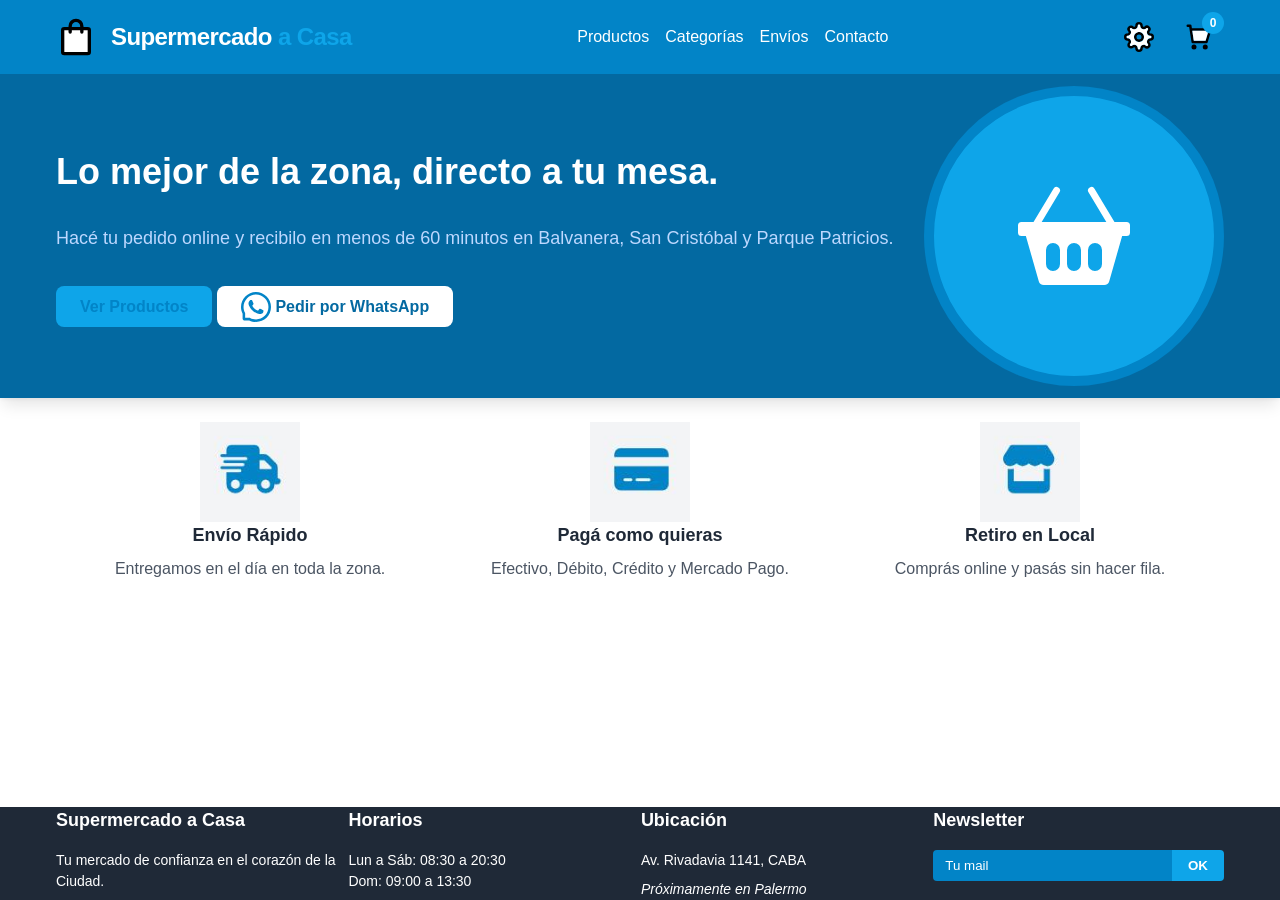
<file: index.html>
<!DOCTYPE html>
<html lang="es-AR">
  <head>
    <meta charset="UTF-8">
    <meta name="viewport" content="width=device-width, initial-scale=1.0">
    <title>Supermercado a Casa</title>
    <link type="image/x-icon" rel="icon" href="servicios/assets/images/favicon.svg">
    <link rel="stylesheet" href="servicios/assets/css/styleHeader.css">
    <link rel="stylesheet" href="servicios/assets/css/style.css">
    <link rel="stylesheet" href="servicios/assets/css/styleFooter.css">
  </head>
  <body>
    <header> <!-- Encabezado: linea superior fija y hero section -->
      <div> <!-- Necasario para pintar el fondo en forma completa -->
        <div class="encabezado"> <!-- Contenedor del encabezado: logo, título, navegación y carrito de compras -->
          <a href="servicios/assets/pages/index.html">
            <img src="servicios/assets/images/logo.svg" alt="Logo de Supermercado a Casa" width="40" height="40">
            <h1>Supermercado <span>a Casa</span></h1>
          </a>
          <nav>
            <a href="servicios/productos.html">Productos</a>
            <a href="servicios/assets/pages/categorias.html">Categorías</a>
            <a href="servicios/assets/pages/envios.html">Envíos</a>
            <a href="servicios/assets/pages/contacto.html">Contacto</a>
          </nav>
          <div class="botonera">
            <button id="administrarBtn">  <!-- Cliente inicie una compra o un administrador realice tareas de mantenimiento de productos y ofertas -->
            </button>
            <button id="carritoBtn">
              <span>0</span>
            </button>
          </div>
        </div>
      </div>
      <div class="hero">
        <div class="contenedor-texto-circulo">
          <div class="contenedor-izquierdo">
            <h2>Lo mejor de la zona, directo a tu mesa.</h2>
            <p>Hacé tu pedido online y recibilo en menos de 60 minutos en Balvanera, San Cristóbal y Parque Patricios.</p>
            <div class="contenedor-botones-hero">
              <a href="servicios/productos.html" class="boton-ofertas">Ver Productos</a>
              <a href="https://wa.me/123456789" class="boton-whatsapp"><i></i>  Pedir por WhatsApp</a>
            </div>
          </div>
          <div class="circulo-derecho"><i></i></div>
        </div>
      </div>
    </header>
    <!-- Sección de Ofertas Destacadas. -->
    <main>
      <section class="productos">
      </section>
    </main>
    <!-- Sección de Servicios (encima del footer) -->
    <section class="servicios">
      <div class="servicios-container">
        <div class="servicio-item">
          <i></i>
          <h5>Envío Rápido</h5>
          <p>Entregamos en el día en toda la zona.</p>
        </div>
        <div class="servicio-item">
          <i></i>
          <h5>Pagá como quieras</h5>
          <p>Efectivo, Débito, Crédito y Mercado Pago.</p>
        </div>
        <div class="servicio-item">
          <i></i>
          <h5>Retiro en Local</h5>
          <p>Comprás online y pasás sin hacer fila.</p>
        </div>
      </div>
    </section>
    <!-- Footer Principal -->
    <footer class="footer">
      <div class="footer-container">
        <div class="footer-col">
          <h6>Supermercado a Casa</h6>
          <p>Tu mercado de confianza en el corazón de la Ciudad.</p>
        </div>
        <div class="footer-col">
          <h6>Horarios</h6>
          <p>Lun a Sáb: 08:30 a 20:30<br>Dom: 09:00 a 13:30</p>
        </div>
        <div class="footer-col">
          <h6>Ubicación</h6>
          <p>Av. Rivadavia 1141, CABA</p>
          <p style="font-style: italic; margin-top: 0.5rem;">Próximamente en Palermo</p>
        </div>
        <div class="footer-col">
          <h6>Newsletter</h6>
          <form class="newsletter-form">
            <input id="emailNewsletter" type="email" placeholder="Tu mail" class="newsletter-input">
            <button type="submit" class="newsletter-btn">OK</button>
          </form>
        </div>
      </div>
    </footer>
    <script src="servicios/assets/js/index.js"></script>
  </body>
</html>
</file>
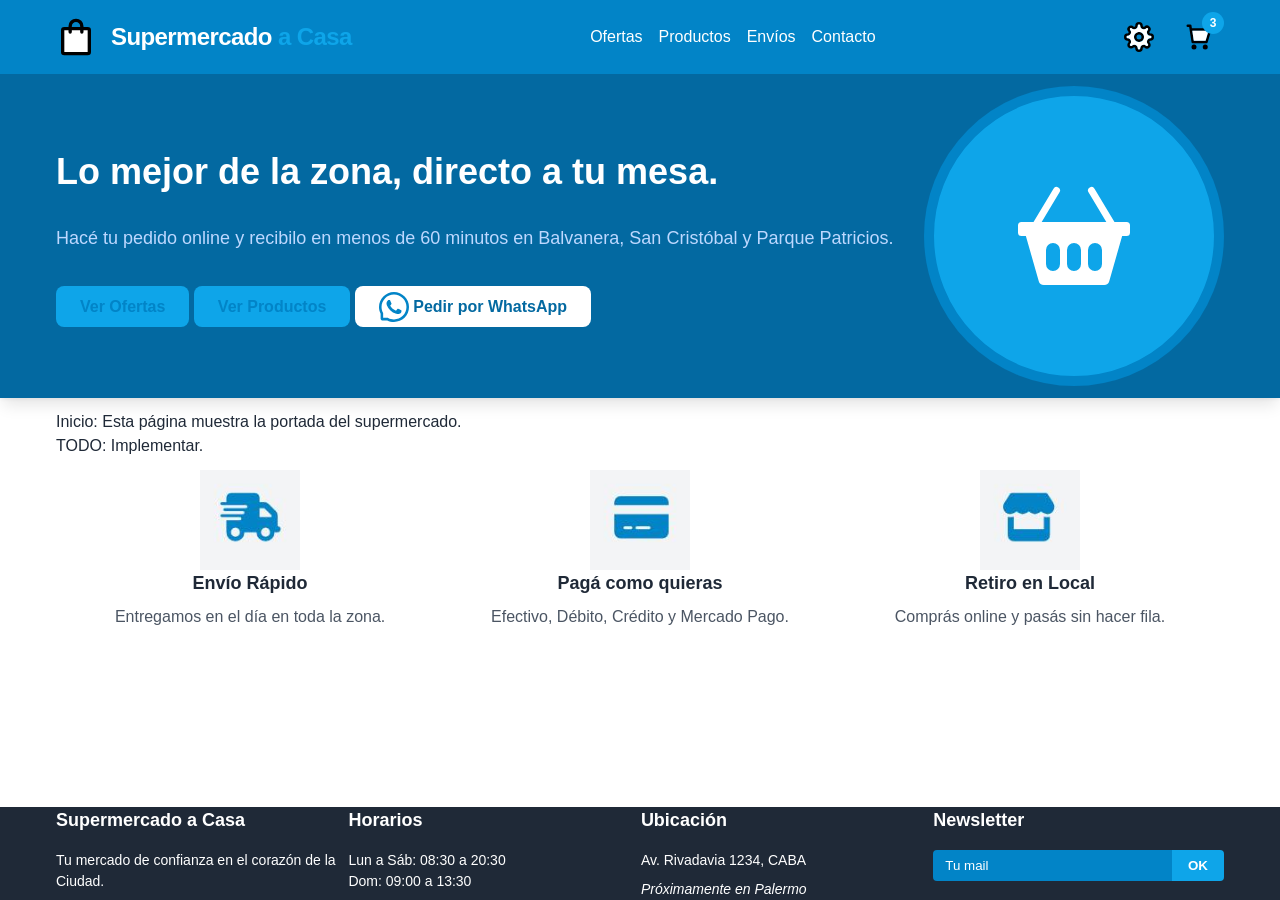
<file: servicios/assets/pages/index.html>
<!DOCTYPE html>
<html lang="es-AR">
  <head>
    <meta charset="UTF-8">
    <meta name="viewport" content="width=device-width, initial-scale=1.0">
    <title>Inicio</title>
    <link type="image/x-icon" rel="icon" href="../images/favicon.svg">
    <link rel="stylesheet" href="../css/styleHeader.css">
    <link rel="stylesheet" href="../css/style.css">
    <link rel="stylesheet" href="../css/styleFooter.css">
  </head>
  <body>
    <header> <!-- Encabezado: linea superior fija y hero section -->
      <div> <!-- Necasario para pintar el fondo en forma completa -->
        <div class="encabezado"> <!-- Contenedor del encabezado: logo, título, navegación y carrito de compras -->
          <a href="index.html">
            <img src="../images/logo.svg" alt="Logo de Supermercado a Casa" width="40" height="40">
            <h1>Supermercado <span>a Casa</span></h1>
          </a>
          <nav>
            <a href="../../../index.html">Ofertas</a>
            <a href="../../productos.html">Productos</a>
            <a href="../pages/envios.html">Envíos</a>
            <a href="../pages/contacto.html">Contacto</a>
          </nav>
          <div class="botonera">
            <button id="administrarBtn">  <!-- Cliente inicie una compra o un administrador realice tareas de mantenimiento de productos y ofertas -->
            </button>
            <button id="carritoBtn"> <!-- Carrito de compras, TODO: la funcionalidad deba ser desarrollada por javascript -->
              <span>3</span>
            </button>
          </div>
        </div>
      </div>
      <div class="hero">
        <div class="contenedor-texto-circulo">
          <div class="contenedor-izquierdo">
            <h2>Lo mejor de la zona, directo a tu mesa.</h2>
            <p>Hacé tu pedido online y recibilo en menos de 60 minutos en Balvanera, San Cristóbal y Parque Patricios.</p>
            <div class="contenedor-botones-hero">
              <a href="../../../index.html" class="boton-ofertas">Ver Ofertas</a>
              <a href="../../productos.html" class="boton-ofertas">Ver Productos</a>
              <a href="https://wa.me/123456789" class="boton-whatsapp"><i></i>  Pedir por WhatsApp</a>
            </div>
          </div>
          <div class="circulo-derecho"><i></i></div>
        </div>
      </div>
    </header>
    <main>
      <section>
        <p>Inicio: Esta página muestra la portada del supermercado.</p>
        <p>TODO: Implementar.</p>
      </section>
    </main>
    <!-- Sección de Servicios (encima del footer) -->
    <section class="servicios">
      <div class="servicios-container">
        <div class="servicio-item">
          <i></i>
          <h5>Envío Rápido</h5>
          <p>Entregamos en el día en toda la zona.</p>
        </div>
        <div class="servicio-item">
          <i></i>
          <h5>Pagá como quieras</h5>
          <p>Efectivo, Débito, Crédito y Mercado Pago.</p>
        </div>
        <div class="servicio-item">
          <i></i>
          <h5>Retiro en Local</h5>
          <p>Comprás online y pasás sin hacer fila.</p>
        </div>
      </div>
    </section>
    <!-- Footer Principal -->
    <footer class="footer">
      <div class="footer-container">
        <div class="footer-col">
          <h6>Supermercado a Casa</h6>
          <p>Tu mercado de confianza en el corazón de la Ciudad.</p>
        </div>
        <div class="footer-col">
          <h6>Horarios</h6>
          <p>Lun a Sáb: 08:30 a 20:30<br>Dom: 09:00 a 13:30</p>
        </div>
        <div class="footer-col">
          <h6>Ubicación</h6>
          <p>Av. Rivadavia 1234, CABA</p>
          <p style="font-style: italic; margin-top: 0.5rem;">Próximamente en Palermo</p>
        </div>
        <div class="footer-col">
          <h6>Newsletter</h6>
          <form class="newsletter-form">
            <input type="email" placeholder="Tu mail" class="newsletter-input">
            <button type="submit" class="newsletter-btn">OK</button>
          </form>
        </div>
      </div>
    </footer>
  </body>
</html>
</file>
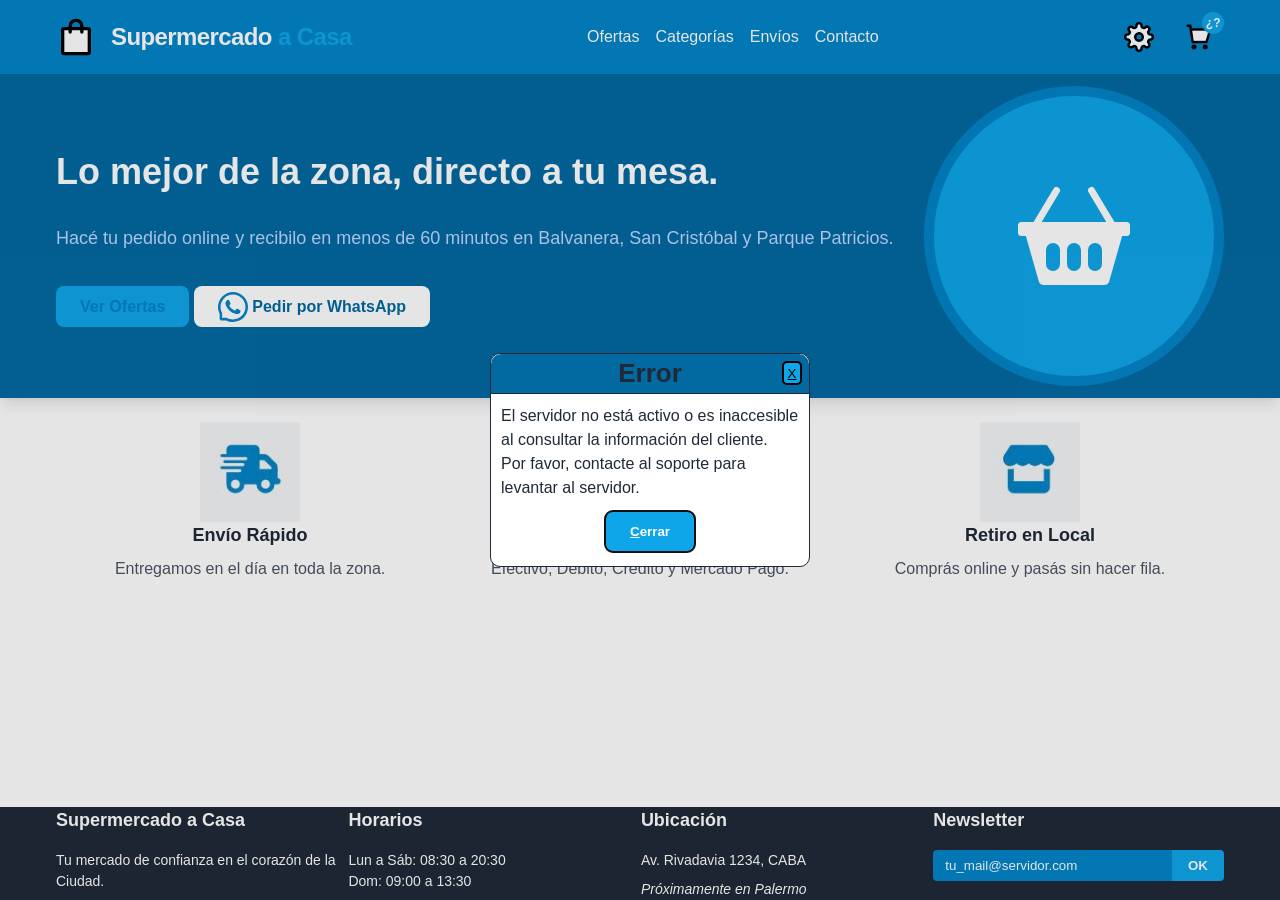
<file: servicios/productos.html>
<!DOCTYPE html>
<html lang="es-AR">
  <head>
    <meta charset="UTF-8">
    <meta name="viewport" content="width=device-width, initial-scale=1.0">
    <title>Productos</title>
    <link type="image/x-icon" rel="icon" href="assets/images/favicon.svg">
    <link rel="stylesheet" href="assets/css/styleHeader.css">
    <link rel="stylesheet" href="assets/css/style.css">
    <link rel="stylesheet" href="assets/css/styleFooter.css">
    <link rel="stylesheet" href="assets/css/dialog.css">
  </head>
  <body>
    <header> <!-- Encabezado: linea superior fija y hero section -->
      <div>
        <div class="encabezado"> <!-- Contenedor del encabezado: logo, título, navegación y carrito de compras -->
          <a href="assets/pages/index.html">
            <img src="assets/images/logo.svg" alt="Logo de Supermercado a Casa" width="40" height="40">
            <h1>Supermercado <span>a Casa</span></h1>
          </a>
          <nav>
            <a href="../index.html">Ofertas</a>
            <a href="assets/pages/categorias.html">Categorías</a>
            <a href="assets/pages/envios.html">Envíos</a>
            <a href="assets/pages/contacto.html">Contacto</a>
          </nav>
          <div class="botonera">
            <button id="administrarBtn">  <!-- Cliente inicia una compra o un administrador realiza tareas de mantenimiento de productos y ofertas -->
            </button>
            <button id="carritoBtn">
              <span></span>
            </button>
          </div>
        </div>
      </div>
      <div class="hero">
        <div class="contenedor-texto-circulo">
          <div class="contenedor-izquierdo">
            <h2>Lo mejor de la zona, directo a tu mesa.</h2>
            <p>Hacé tu pedido online y recibilo en menos de 60 minutos en Balvanera, San Cristóbal y Parque Patricios.</p>
            <div class="contenedor-botones-hero">
              <a href="../index.html" class="boton-ofertas">Ver Ofertas</a>
              <a href="https://wa.me/123456789" class="boton-whatsapp"><i></i>  Pedir por WhatsApp</a>
            </div>
          </div>
          <div class="circulo-derecho"><i></i></div>
        </div>
      </div>
    </header>
    <main>
      <section class="productos">
      </section>
    </main>
    <!-- Sección de Servicios (encima del footer) -->
    <section class="servicios">
      <div class="servicios-container">
        <div class="servicio-item">
          <i></i>
          <h5>Envío Rápido</h5>
          <p>Entregamos en el día en toda la zona.</p>
        </div>
        <div class="servicio-item">
          <i></i>
          <h5>Pagá como quieras</h5>
          <p>Efectivo, Débito, Crédito y Mercado Pago.</p>
        </div>
        <div class="servicio-item">
          <i></i>
          <h5>Retiro en Local</h5>
          <p>Comprás online y pasás sin hacer fila.</p>
        </div>
      </div>
    </section>
    <!-- Footer Principal -->
    <footer class="footer">
      <div class="footer-container">
        <div class="footer-col">
          <h6>Supermercado a Casa</h6>
          <p>Tu mercado de confianza en el corazón de la Ciudad.</p>
        </div>
        <div class="footer-col">
          <h6>Horarios</h6>
          <p>Lun a Sáb: 08:30 a 20:30<br>Dom: 09:00 a 13:30</p>
        </div>
        <div class="footer-col">
          <h6>Ubicación</h6>
          <p>Av. Rivadavia 1234, CABA</p>
          <p style="font-style: italic; margin-top: 0.5rem;">Próximamente en Palermo</p>
        </div>
        <div class="footer-col">
          <h6>Newsletter</h6>
          <form class="newsletter-form">
            <input type="email" id="correo" name="correo" required placeholder="tu_mail@servidor.com" class="newsletter-input">
            <button type="submit" class="newsletter-btn">OK</button>
          </form>
        </div>
      </div>
    </footer>
    <dialog id="login"> <!-- teclas xlocrea -->
      <form>
        <header>
          <p>Acceso</p>
          <button formmethod="dialog" aria-label="close"><span style="text-decoration: underline;">X</span></button>
        </header>
        <main>
          <p>Por favor:<br>
            Identifíquese con sus credenciales y presione el botón "Aceptar".<br>
            Si olvidó sus credenciales, presione el botón "Recuperar".<br>
            Si quiere crear nuevas, presione el botón "Crear".<br>
            O presione "Cancelar" para cerrar el cuadro.</p>
          <label for="usuario">C<span style="text-decoration: underline;">l</span>iente:</label>
          <input type="text" id="usuario" name="usuario" required />
          <label for="contrasena">C<span style="text-decoration: underline;">o</span>ntraseña:</label>
          <input type="password" id="contrasena" name="contrasena" required />
        </main>
        <!-- Atención: el atributo "for" de un label solo se puede utilizar si se lo referencia a un control que tenga su
             atributo "name" con el mismo valor que el "for". Además ambos tienen que estar englobados por <form></form>. -->
        <footer>
          <button type="submit" value="cancel"><span style="text-decoration: underline;">C</span>ancelar</button>
          <button type="submit" value="recuperar"><span style="text-decoration: underline;">R</span>ecuperar</button>
          <button type="submit" value="crear">Cr<span style="text-decoration: underline;">e</span>ar</button>
          <button type="submit" value="confirm" autofocus><span style="text-decoration: underline;">A</span>ceptar</button>
        </footer>
      </form>
    </dialog>
    <dialog id="cuadroMensaje"> <!-- teclas con acción xc-->
      <form>
        <header>
          <p></p>
          <button formmethod="dialog" aria-label="close"><span style="text-decoration: underline;">X</span></button>
        </header>
        <main>
          <p></p>
        </main>
        <footer>
          <button type="submit" value="cancel"><span style="text-decoration: underline;">C</span>errar</button>
        </footer>
      </form>
    </dialog>
    <dialog id="cuadroSiNo"> <!-- teclas xsn-->
      <form>
        <header>
          <p></p>
          <button formmethod="dialog" aria-label="close"><span style="text-decoration: underline;">X</span></button>
        </header>
        <main>
          <p></p>
        </main>
        <footer>
          <button type="submit" value="si"><span style="text-decoration: underline;">S</span>i</button>
          <button type="submit" value="no"><span style="text-decoration: underline;">N</span>o</button>
        </footer>
      </form>
    </dialog>
    <dialog id="carrito"> <!-- teclas: xcfaqmp -->
      <form>
        <header>
          <p>Carrito de Compras</p>
          <button formmethod="dialog" aria-label="close"><span style="text-decoration: underline;">X</span></button>
        </header>
        <main>
        </main>
        <footer>
          <button type="submit" value="cancel"><span style="text-decoration: underline;">C</span>errar&#10;Diálogo</button>
          <button type="submit" value="finalizar"><span style="text-decoration: underline;">F</span>inalizar&#10;Compra</button>
          <button type="submit" value="anular"><span style="text-decoration: underline;">A</span>nular&#10;Compra</button>
          <button type="submit" value="quitar" disabled><span style="text-decoration: underline;">Q</span>uitar&#10;Producto</button>
          <button type="submit" value="modificar" disabled><span style="text-decoration: underline;">M</span>odificar&#10;Cantidad</button>
          <button type="submit" value="pagar"><span style="text-decoration: underline;">P</span>agar&#10;Compra</button>
        </footer>
      </form>
    </dialog>
    <dialog id="altaCliente"> <!-- teclas: xnptdourca -->
      <form>
        <header>
          <p>Nuevo Cliente</p>
          <button formmethod="dialog" aria-label="close"><span style="text-decoration: underline;">X</span></button>
        </header>
        <main>
          <label for="nombre"><span style="text-decoration: underline;">N</span>ombre: <span style="color: red;">*</span></label>
          <input type="text" id="nombre" name="nombre" autocomplete="given-name" required placeholder="Nombre" />
          <label for="apellido">A<span style="text-decoration: underline;">p</span>ellido: <span style="color: red;">*</span></label>
          <input type="text" id="apellido" name="apellido" autocomplete="family-name" required placeholder="Apellido" />
          <label for="telefono"><span style="text-decoration: underline;">T</span>eléfono: <span style="color: red;">*</span></label>
          <input type="text" id="telefono" name="telefono" required placeholder="+54 11 7890 1234" />
          <label for="direccion"><span style="text-decoration: underline;">D</span>ireccion: <span style="color: red;">*</span></label>
          <textarea id="direccion" name="direccion" rows="5" cols="45" placeholder="Av. Rivadavia N° 1141&#10;Piso 1 Departamento A&#10;entre calles Libertad y Cerrito&#10;C1033AAB Ciudad Autónoma de Buenos Aires&#10;Argentina" maxlength="200" wrap="soft" required></textarea>
          <label for="email">C<span style="text-decoration: underline;">o</span>rreo electrónico: <span style="color: red;">*</span></label>
          <input type="email" id="email" name="email" autocomplete="off" required placeholder="tu_mail@servidor.com" />
          <label for="usuario"><span style="text-decoration: underline;">U</span>suario: <span style="color: red;">*</span></label>
          <input type="text" id="usuario" name="usuario" required placeholder="" />
          <label for="contrasena">Cont<span style="text-decoration: underline;">r</span>aseña: <span style="color: red;">*</span></label>
          <input type="password" id="contrasena" name="contrasena" required placeholder="" />
          <p>Notas: Los cuadros que en su etiqueta se visualiza<br />un asterisco rojo (<span style="color: red;">*</span>), son ingresos obligatorios.<br />
          El usuario no puede repetirse, si ocurre el sistema<br />le avisará para que ingrese otro.</p>
        </main>
        <footer>
          <button type="submit" value="cancel"><span style="text-decoration: underline;">C</span>ancelar</button>
          <button type="submit" value="confirm" autofocus><span style="text-decoration: underline;">A</span>ceptar</button>
        </footer>
      </form>
    </dialog>
    <dialog id="perfil"> <!-- teclas con acción: xpca -->
      <form>
        <header>
          <h2>Elija el perfil</h2>
          <button formmethod="dialog" aria-label="close"><span style="text-decoration: underline;">X</span></button>
        </header>
        <main>
          <label for="perfil"><span style="text-decoration: underline;">P</span>erfil:</label>
          <select id="perfil" name="perfil" required></select>
        </main>
        <footer>
          <button type="submit" value="cancel"><span style="text-decoration: underline;">C</span>ancelar</button>
          <button type="submit" value="confirm" autofocus><span style="text-decoration: underline;">A</span>ceptar</button>
        </footer>
      </form>
    </dialog>
    <dialog id="cantidad_producto"> <!-- teclas con acción: xnca -->
      <form>
        <header>
          <p>Cantidad</p>
          <button formmethod="dialog" aria-label="close"><span style="text-decoration: underline;">X</span></button>
        </header>
        <main>
          <input type="hidden" id="articuloId" name="articuloId" value="0">
          <label for="cantidad">Ca<span style="text-decoration: underline;">n</span>tidad:</label>
          <input type="number" id="cantidad" name="cantidad" min="1" value="1" required />
        </main>
        <footer>
          <button type="submit" value="cancel"><span style="text-decoration: underline;">C</span>ancelar</button>
          <button type="submit" value="confirm" autofocus><span style="text-decoration: underline;">A</span>ceptar</button>
        </footer>
      </form>
    </dialog>
    <dialog id="administrar">
      <form>
        <header>
          <h2>Administración</h2>
          <button formmethod="dialog" aria-label="close"><span style="text-decoration: underline;">X</span></button>
        </header>
        <main>
          <div class="tabs-nav">
            <button class="active" onclick="event.preventDefault();document.dispatchEvent(new KeyboardEvent('keydown', {'key': 'p'}))"><span style="text-decoration: underline;">P</span>roducto</button>
            <button class="" onclick="event.preventDefault();document.dispatchEvent(new KeyboardEvent('keydown', {'key': 'o'}))"><span style="text-decoration: underline;">O</span>ferta</button>
            <button class="" onclick="event.preventDefault();document.dispatchEvent(new KeyboardEvent('keydown', {'key': 'u'}))"><span style="text-decoration: underline;">U</span>suario</button>
          </div>
          <!-- Contenido de las pestañas -->
          <div class="tabs-content">
            <!-- Pestaña Productos -->
            <div id="productos" class="active">
              <table id="tabla-articulos">
                <thead>
                  <tr>
                    <th>Nombre</th>
                    <th>Precio</th>
                  </tr>
                </thead>
                <tbody></tbody>
              </table>
            </div>
            <!-- Pestaña Ofertas -->
            <div id="ofertas" class="">
              <table id="tabla-articulos">
                <thead>
                  <tr>
                    <th>Nombre</th>
                    <th>Oferta</th>
                  </tr>
                </thead>
                <tbody></tbody>
              </table>
            </div>
            <!-- Pestaña Usuarios -->
            <div id="ofertas" class="">
              <table id="tabla-articulos">
                <thead>
                  <tr>
                    <th>Nombre</th>
                    <th>Categoria</th>
                  </tr>
                </thead>
                <tbody></tbody>
              </table>
            </div>
          </div>
        </main>
        <footer>
          <button><span style="text-decoration: underline;">A</span>gregar</button>
          <button><span style="text-decoration: underline;">Q</span>uitar</button>
          <button><span style="text-decoration: underline;">M</span>odificar</button>
          <button type="submit" value="cancel"><span style="text-decoration: underline;">C</span>errar</button>
        </footer>
      </form>
    </dialog>
    <dialog id="altaArticulo">
      <form>
        <header>
          <p>Agregar articulo</p>
          <button formmethod="dialog" aria-label="close"><span style="text-decoration: underline;">X</span></button>
        </header>
        <main>
          <label for="combo-input-fecha"><span style="text-decoration: underline;">F</span>echa:</label>
          <div class="combo-calendario">
            <!-- El cuadro de texto superior -->
            <div id="combo-input-fecha" class="combo-input-fecha">Seleccione un día...</div>
            <!-- El cuadro de lista oculto que contiene el calendario -->
            <div id="combo-lista-fecha" class="combo-lista-fecha hidden">
              <div id="mes-titulo-fecha" class="mes-titulo-fecha"></div>
              <table>
                <thead>
                  <tr><th>D</th><th>L</th><th>M</th><th>X</th><th>J</th><th>V</th><th>S</th></tr>
                </thead>
                <tbody id="calendario-dias"></tbody>
              </table>
            </div>
          </div>
          <!--input type="date" id="fecha" name="fecha" required placeholder="Fecha" -->
          <label for="nombre"><span style="text-decoration: underline;">N</span>ombre:</label>
          <input type="text" id="nombre" name="nombre" autocomplete="given-name" required placeholder="Nombre" />
          <label for="precio"><span style="text-decoration: underline;">P</span>recio:</label>
          <input type="text" id="precio" name="precio" autocomplete="given-name" required placeholder="Apellido" />
          <!-- select categoria a partir del query: 'SELECT id, nombre FROM superacasa.devel.categ_art WHERE activo = TRUE;' -->
          <label for="categoria">Ca<span style="text-decoration: underline;">t</span>egoría:</label>
          <select id="categoria" name="categoria" required></select>
          <label for="notas">N<span style="text-decoration: underline;">o</span>tas:</label>
          <textarea id="notas" name="notas" rows="8" cols="64" placeholder="Cualquier acotación o recordatorio&#10;que necesite para este artículo." maxlength="500" wrap="soft" required></textarea>
          <label for="descripcion"><span style="text-decoration: underline;">D</span>escripción:</label>
          <input type="text" id="descripcion" name="descripcion" autocomplete="given-name" required placeholder="Descripción" />
          <!-- select a partir de archivos existentes en el directorio: '/var/www/html/superACasa/servicios/assets/images/prod/' -->
          <label for="imagen"><span style="text-decoration: underline;">I</span>magen:</label>
          <select id="imagen" name="imagen" required></select>
        </main>
        <footer>
          <button type="submit" value="cancel"><span style="text-decoration: underline;">C</span>ancelar</button>
          <button type="submit" value="confirm" autofocus><span style="text-decoration: underline;">A</span>ceptar</button>
        </footer>
      </form>
    </dialog>
    <script src="assets/js/productos.js"></script>
  </body>
</html>
</file>
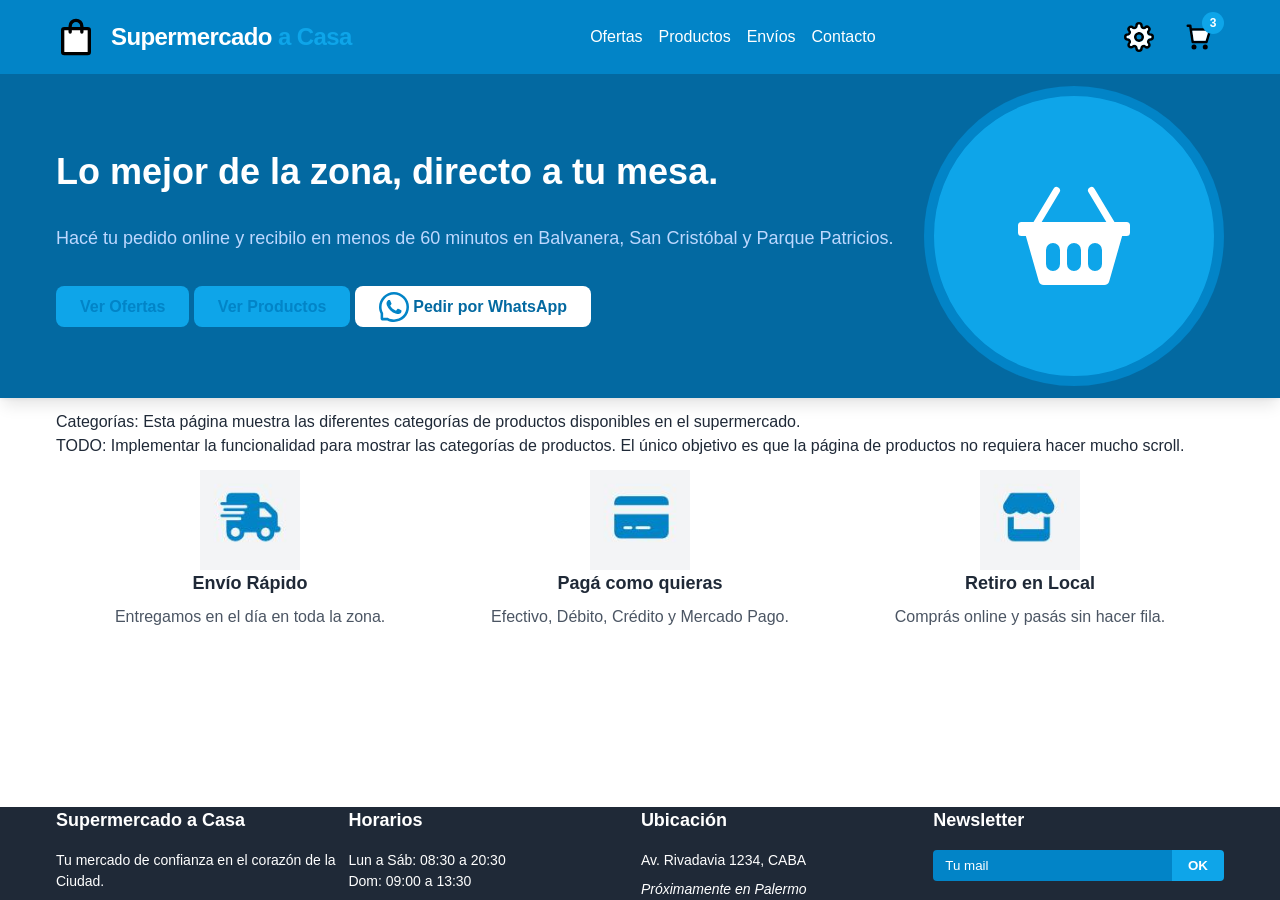
<file: servicios/assets/pages/categorias.html>
<!DOCTYPE html>
<html lang="es-AR">
  <head>
    <meta charset="UTF-8">
    <meta name="viewport" content="width=device-width, initial-scale=1.0">
    <title>Categorías</title>
    <link type="image/x-icon" rel="icon" href="../images/favicon.svg">
    <link rel="stylesheet" href="../css/styleHeader.css">
    <link rel="stylesheet" href="../css/style.css">
    <link rel="stylesheet" href="../css/styleFooter.css">
  </head>
  <body>
    <header> <!-- Encabezado: linea superior fija y hero section -->
      <div> <!-- Necasario para pintar el fondo en forma completa -->
        <div class="encabezado"> <!-- Contenedor del encabezado: logo, título, navegación y carrito de compras -->
          <a href="../pages/inicio.html">
            <img src="../images/logo.svg" alt="Logo de Supermercado a Casa" width="40" height="40">
            <h1>Supermercado <span>a Casa</span></h1>
          </a>
          <nav>
            <a href="../../../index.html">Ofertas</a>
            <a href="../../productos.html">Productos</a>
            <a href="../pages/envios.html">Envíos</a>
            <a href="../pages/contacto.html">Contacto</a>
          </nav>
          <div class="botonera">
            <button id="administrarBtn">  <!-- Cliente inicie una compra o un administrador realice tareas de mantenimiento de productos y ofertas -->
            </button>
            <button id="carritoBtn"> <!-- Carrito de compras, TODO: la funcionalidad deba ser desarrollada por javascript -->
              <span>3</span>
            </button>
          </div>
        </div>
      </div>
      <div class="hero">
        <div class="contenedor-texto-circulo">
          <div class="contenedor-izquierdo">
            <h2>Lo mejor de la zona, directo a tu mesa.</h2>
            <p>Hacé tu pedido online y recibilo en menos de 60 minutos en Balvanera, San Cristóbal y Parque Patricios.</p>
            <div class="contenedor-botones-hero">
              <a href="../../../index.html" class="boton-ofertas">Ver Ofertas</a>
              <a href="../../productos.html" class="boton-ofertas">Ver Productos</a>
              <a href="https://wa.me/123456789" class="boton-whatsapp"><i></i>  Pedir por WhatsApp</a>
            </div>
          </div>
          <div class="circulo-derecho"><i></i></div>
        </div>
      </div>
    </header>
    <main>
      <section>
        <p>Categorías: Esta página muestra las diferentes categorías de productos disponibles en el supermercado.</p>
        <p>TODO: Implementar la funcionalidad para mostrar las categorías de productos. El único objetivo es que la página de productos no requiera hacer mucho scroll.</p>
      </section>
    </main>
    <!-- Sección de Servicios (encima del footer) -->
    <section class="servicios">
      <div class="servicios-container">
        <div class="servicio-item">
          <i></i>
          <h5>Envío Rápido</h5>
          <p>Entregamos en el día en toda la zona.</p>
        </div>
        <div class="servicio-item">
          <i></i>
          <h5>Pagá como quieras</h5>
          <p>Efectivo, Débito, Crédito y Mercado Pago.</p>
        </div>
        <div class="servicio-item">
          <i></i>
          <h5>Retiro en Local</h5>
          <p>Comprás online y pasás sin hacer fila.</p>
        </div>
      </div>
    </section>
    <!-- Footer Principal -->
    <footer class="footer">
      <div class="footer-container">
        <div class="footer-col">
          <h6>Supermercado a Casa</h6>
          <p>Tu mercado de confianza en el corazón de la Ciudad.</p>
        </div>
        <div class="footer-col">
          <h6>Horarios</h6>
          <p>Lun a Sáb: 08:30 a 20:30<br>Dom: 09:00 a 13:30</p>
        </div>
        <div class="footer-col">
          <h6>Ubicación</h6>
          <p>Av. Rivadavia 1234, CABA</p>
          <p style="font-style: italic; margin-top: 0.5rem;">Próximamente en Palermo</p>
        </div>
        <div class="footer-col">
          <h6>Newsletter</h6>
          <form class="newsletter-form">
            <input type="email" placeholder="Tu mail" class="newsletter-input">
            <button type="submit" class="newsletter-btn">OK</button>
          </form>
        </div>
      </div>
    </footer>
  </body>
</html>
</file>
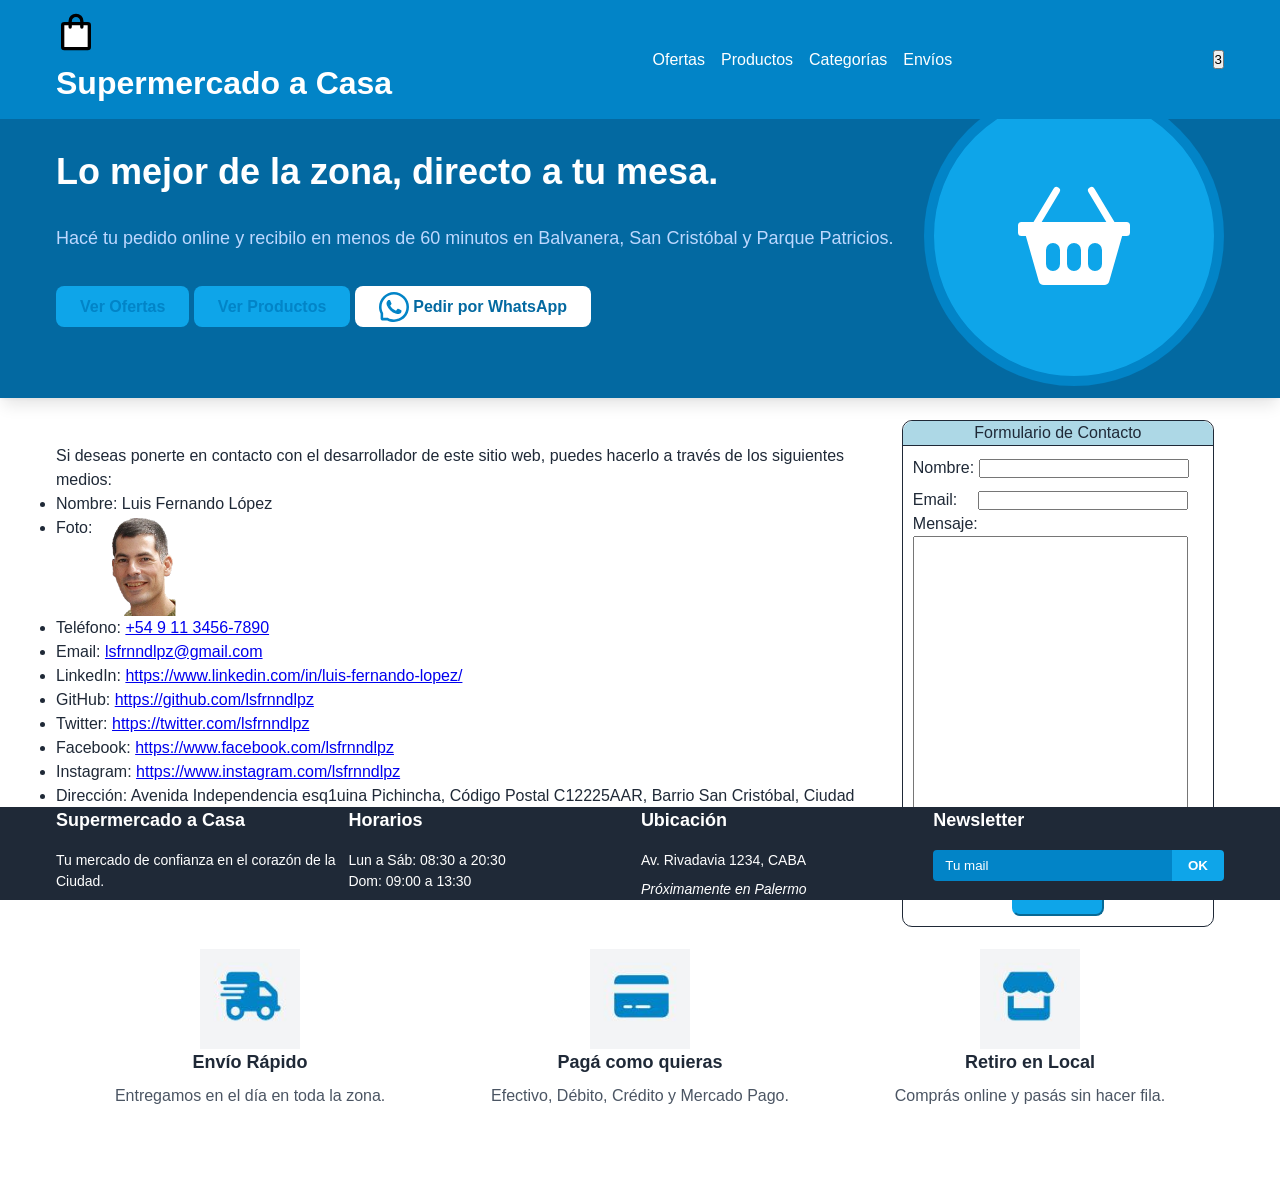
<file: servicios/assets/pages/contacto.html>
<!DOCTYPE html>
<html lang="es-AR">
  <head>
    <meta charset="UTF-8">
    <meta name="viewport" content="width=device-width, initial-scale=1.0">
    <title>Contacto</title>
    <link type="image/x-icon" rel="icon" href="../images/favicon.svg">
    <link rel="stylesheet" href="../css/styleHeader.css">
    <link rel="stylesheet" href="../css/style.css">
    <link rel="stylesheet" href="../css/styleFooter.css">
  </head>
  <body>
    <header> <!-- Encabezado: linea superior fija y hero section -->
      <div> <!-- Necasario para pintar el fondo en forma completa -->
        <div class="encabezado"> <!-- Contenedor del encabezado: logo, título, navegación y carrito de compras -->
          <div>
            <img src="../images/logo.svg" alt="Logo de Supermercado a Casa" width="40" height="40">
            <h1>Supermercado <span>a Casa</span></h1>
          </div>
          <nav>
            <a href="../../../index.html">Ofertas</a>
            <a href="../../productos.html">Productos</a>
            <a href="categorias.html">Categorías</a>
            <a href="envios.html">Envíos</a>
          </nav>
          <button> <!-- Carrito de compras, TODO: la funcionalidad deba ser desarrollada por javascript -->
            <span>3</span>
          </button>
        </div>
      </div>
      <div class="hero">
        <div class="contenedor-texto-circulo">
          <div class="contenedor-izquierdo">
            <h2>Lo mejor de la zona, directo a tu mesa.</h2>
            <p>Hacé tu pedido online y recibilo en menos de 60 minutos en Balvanera, San Cristóbal y Parque Patricios.</p>
            <div class="contenedor-botones-hero">
              <a href="../../../index.html" class="boton-ofertas">Ver Ofertas</a>
              <a href="../../productos.html" class="boton-ofertas">Ver Productos</a>
              <a href="https://wa.me/123456789" class="boton-whatsapp"><i></i>  Pedir por WhatsApp</a>
            </div>
          </div>
          <div class="circulo-derecho"><i></i></div>
        </div>
      </div>
    </header>
    <main>
      <section>
        <p>Si deseas ponerte en contacto con el desarrollador de este sitio web, puedes hacerlo a través de los siguientes medios:</p>
        <ul>
          <li>Nombre: Luis Fernando López</li>
          <li><div class="foto-item"><p>Foto:</p><img src="../images/foto.png" alt="Foto de Luis Fernando López" width="100"/></div></li>
          <li>Teléfono: <a href="tel:+5491134567890">+54 9 11 3456-7890</a></li>
          <li>Email: <a href="mailto:lsfrnndlpz@gmail.com">lsfrnndlpz@gmail.com</a></li>
          <li>LinkedIn: <a href="https://www.linkedin.com/in/luis-fernando-lopez/" target="_blank">https://www.linkedin.com/in/luis-fernando-lopez/</a></li>
          <li>GitHub: <a href="https://github.com/lsfrnndlpz" target="_blank">https://github.com/lsfrnndlpz</a></li>
          <li>Twitter: <a href="https://twitter.com/lsfrnndlpz" target="_blank">https://twitter.com/lsfrnndlpz</a></li>
          <li>Facebook: <a href="https://www.facebook.com/lsfrnndlpz" target="_blank">https://www.facebook.com/lsfrnndlpz</a></li>
          <li>Instagram: <a href="https://www.instagram.com/lsfrnndlpz" target="_blank">https://www.instagram.com/lsfrnndlpz</a></li>
          <li>Dirección: Avenida Independencia esq1uina Pichincha, Código Postal C12225AAR, Barrio San Cristóbal, Ciudad Autónoma de Buenos Aires, Argentina</li>
          <li>Horario de atención: Lunes a Viernes de 9:00 a 18:00</li>
          <li>Formulario de contacto: Puedes completar el formulario de la derechapara enviar un mensaje directo al desarrollador del sitio.</li>
        </ul>
      </section>
      <form class="dialogo-contacto" action="mailto:lsfrnndlpz@gmail.com" method="post" enctype="text/plain">
        <p>Formulario de Contacto</p>
        <label class="dialogo-contacto-etiqueta" for="nombre">Nombre:</label>
        <input class="dialogo-contacto-controles" type="text" id="nombre" name="nombre" required>
        <label class="dialogo-contacto-etiqueta" for="email">Email:</label>
        <input class="dialogo-contacto-controles" type="email" id="email" name="email" required>
        <label class="dialogo-contacto-etiqueta-mensaje" for="mensaje">Mensaje:</label>
        <textarea id="mensaje" name="mensaje" required></textarea>
        <button type="submit">Enviar</button>
      </form>
    </main>
    <!-- Sección de Servicios (encima del footer) -->
    <section class="servicios">
      <div class="servicios-container">
        <div class="servicio-item">
          <i></i>
          <h5>Envío Rápido</h5>
          <p>Entregamos en el día en toda la zona.</p>
        </div>
        <div class="servicio-item">
          <i></i>
          <h5>Pagá como quieras</h5>
          <p>Efectivo, Débito, Crédito y Mercado Pago.</p>
        </div>
        <div class="servicio-item">
          <i></i>
          <h5>Retiro en Local</h5>
          <p>Comprás online y pasás sin hacer fila.</p>
        </div>
      </div>
    </section>
    <!-- Footer Principal -->
    <footer class="footer">
      <div class="footer-container">
        <div class="footer-col">
          <h6>Supermercado a Casa</h6>
          <p>Tu mercado de confianza en el corazón de la Ciudad.</p>
        </div>
        <div class="footer-col">
          <h6>Horarios</h6>
          <p>Lun a Sáb: 08:30 a 20:30<br>Dom: 09:00 a 13:30</p>
        </div>
        <div class="footer-col">
          <h6>Ubicación</h6>
          <p>Av. Rivadavia 1234, CABA</p>
          <p style="font-style: italic; margin-top: 0.5rem;">Próximamente en Palermo</p>
        </div>
        <div class="footer-col">
          <h6>Newsletter</h6>
          <form class="newsletter-form">
            <input type="email" placeholder="Tu mail" class="newsletter-input">
            <button type="submit" class="newsletter-btn">OK</button>
          </form>
        </div>
      </div>
    </footer>
  </body>
</html>
</file>
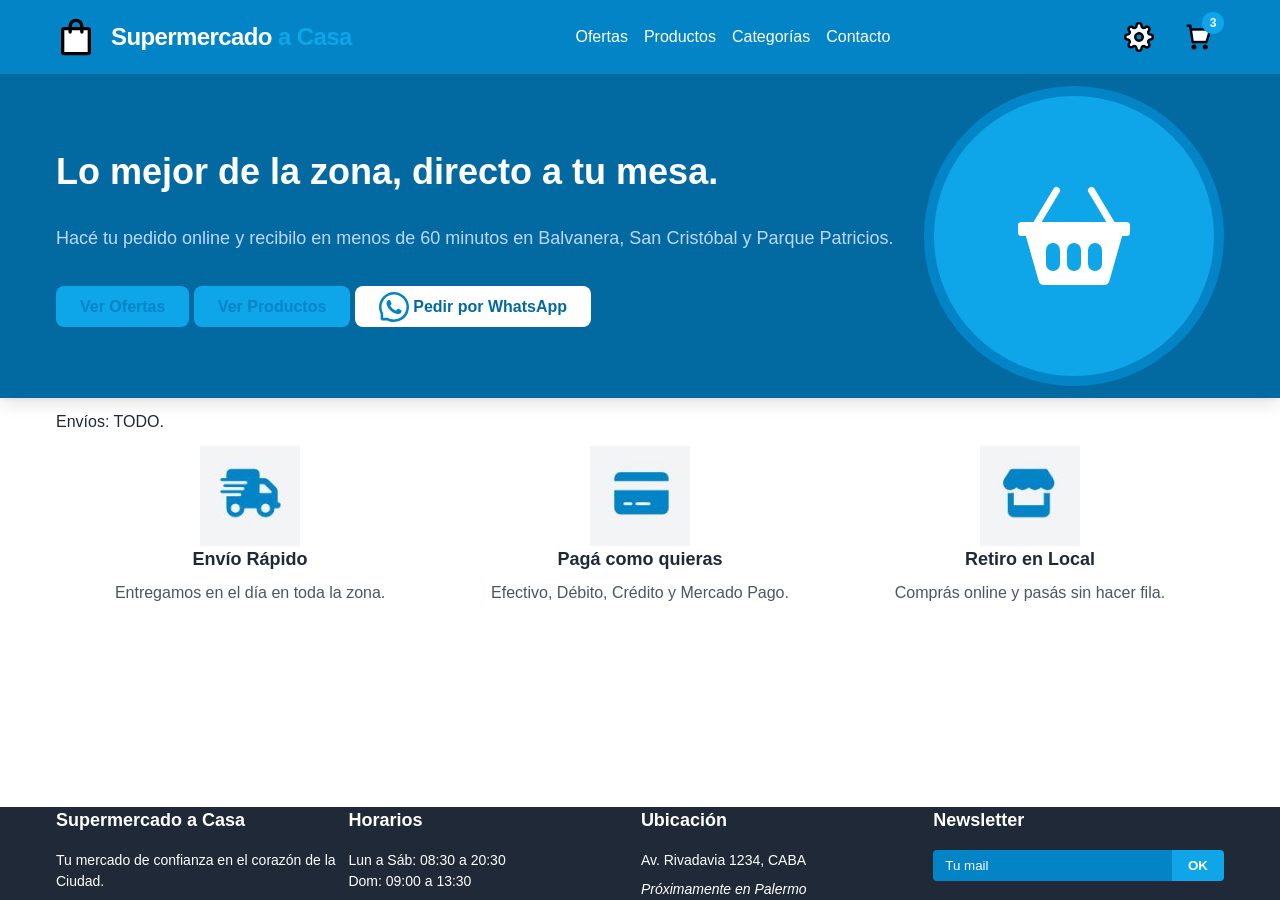
<file: servicios/assets/pages/envios.html>
<!DOCTYPE html>
<html lang="es-AR">
  <head>
    <meta charset="UTF-8">
    <meta name="viewport" content="width=device-width, initial-scale=1.0">
    <title>Envíos</title>
    <link type="image/x-icon" rel="icon" href="../images/favicon.svg">
    <link rel="stylesheet" href="../css/styleHeader.css">
    <link rel="stylesheet" href="../css/style.css">
    <link rel="stylesheet" href="../css/styleFooter.css">
  </head>
  <body>
    <header> <!-- Encabezado: linea superior fija y hero section -->
      <div> <!-- Necasario para pintar el fondo en forma completa -->
        <div class="encabezado"> <!-- Contenedor del encabezado: logo, título, navegación y carrito de compras -->
          <a href="../pages/index.html">
            <img src="../images/logo.svg" alt="Logo de Supermercado a Casa" width="40" height="40">
            <h1>Supermercado <span>a Casa</span></h1>
          </a>
          <nav>
            <a href="../../../index.html">Ofertas</a>
            <a href="../../productos.html">Productos</a>
            <a href="../pages/categorias.html">Categorías</a>
            <a href="../pages/contacto.html">Contacto</a>
          </nav>
          <div class="botonera">
            <button id="administrarBtn">  <!-- Cliente inicie una compra o un administrador realice tareas de mantenimiento de productos y ofertas -->
            </button>
            <button id="carritoBtn"> <!-- Carrito de compras, TODO: la funcionalidad deba ser desarrollada por javascript -->
              <span>3</span>
            </button>
          </div>
        </div>
      </div>
      <div class="hero">
        <div class="contenedor-texto-circulo">
          <div class="contenedor-izquierdo">
            <h2>Lo mejor de la zona, directo a tu mesa.</h2>
            <p>Hacé tu pedido online y recibilo en menos de 60 minutos en Balvanera, San Cristóbal y Parque Patricios.</p>
            <div class="contenedor-botones-hero">
              <a href="../../../index.html" class="boton-ofertas">Ver Ofertas</a>
              <a href="../../productos.html" class="boton-ofertas">Ver Productos</a>
              <a href="https://wa.me/123456789" class="boton-whatsapp"><i></i>  Pedir por WhatsApp</a>
            </div>
          </div>
          <div class="circulo-derecho"><i></i></div>
        </div>
      </div>
    </header>
    <main>
      <section>
        <p>Envíos: TODO.</p>
      </section>
    </main>
    <!-- Sección de Servicios (encima del footer) -->
    <section class="servicios">
      <div class="servicios-container">
        <div class="servicio-item">
          <i></i>
          <h5>Envío Rápido</h5>
          <p>Entregamos en el día en toda la zona.</p>
        </div>
        <div class="servicio-item">
          <i></i>
          <h5>Pagá como quieras</h5>
          <p>Efectivo, Débito, Crédito y Mercado Pago.</p>
        </div>
        <div class="servicio-item">
          <i></i>
          <h5>Retiro en Local</h5>
          <p>Comprás online y pasás sin hacer fila.</p>
        </div>
      </div>
    </section>
    <!-- Footer Principal -->
    <footer class="footer">
      <div class="footer-container">
        <div class="footer-col">
          <h6>Supermercado a Casa</h6>
          <p>Tu mercado de confianza en el corazón de la Ciudad.</p>
        </div>
        <div class="footer-col">
          <h6>Horarios</h6>
          <p>Lun a Sáb: 08:30 a 20:30<br>Dom: 09:00 a 13:30</p>
        </div>
        <div class="footer-col">
          <h6>Ubicación</h6>
          <p>Av. Rivadavia 1234, CABA</p>
          <p style="font-style: italic; margin-top: 0.5rem;">Próximamente en Palermo</p>
        </div>
        <div class="footer-col">
          <h6>Newsletter</h6>
          <form class="newsletter-form">
            <input type="email" placeholder="Tu mail" class="newsletter-input">
            <button type="submit" class="newsletter-btn">OK</button>
          </form>
        </div>
      </div>
    </footer>
  </body>
</html>
</file>
<file: servicios/assets/css/styleHeader.css>
:root
{
  --azul-muy-oscuro: #1f2937;
  --azul-hero: #0369a1;
  --azul-oscuro: #0284c7;
  --azul-brillante: #0ea5e9;
  --azul-brillante-transparente: rgba(14, 165, 233, 0.5);
  --azul-celeste: #bdd8ff;
  --blanco: #ffffff;
  --gris-claro: #f3f4f6;
  --sombra: 0 10px 15px -3px rgba(0, 0, 0, 0.1), 0 2px 4px -1px rgba(0, 0, 0, 0.06);
}

*
{
  margin: 0;
  padding: 0;
  box-sizing: border-box;
}

html>body
{
  font-family: 'Segoe UI', Tahoma, Geneva, Verdana, sans-serif;
  line-height: 1.5;
  color: var(--blanco);
}

html>body>header
{
  color: var(--blanco);
  position: sticky;
  top: 0;
  z-index: 50;
  box-shadow: var(--sombra);
}

html>body>header>div
{
  position: fixed;
  top: 0;
  left: 0;
  right: 0;
  width: 100%;
  background-color: var(--azul-oscuro);
  z-index: 10;
}

html>body>header>div>div.encabezado
{
  max-width: 1200px;
  margin: 0 auto;
  padding: 0.75rem 1rem;
  display: flex;
  justify-content: space-between;
  align-items: center;
}

html>body>header>div>div.encabezado>a
{
  display: flex;
  align-items: center;
  gap: 15px;
  text-decoration: none;
}

html>body>header>div>div.encabezado>a>h1
{
  font-size: 1.5rem;
  font-weight: 700;
  letter-spacing: -0.025em;
  color: white;
}

html>body>header>div>div.encabezado>a>h1>span
{
  color: var(--azul-brillante);
}

html>body>header>div>div.encabezado>nav
{
  display: flex;
  gap: 1rem;
}

html>body>header>div>div.encabezado>nav>a
{
  color: var(--blanco);
  text-decoration: none;
  font-weight: 500;
  transition: color 0.3s ease;
}

html>body>header>div>div.encabezado>nav>a:hover
{
  color: var(--azul-brillante);
}

html>body>header>div>div.encabezado>div.botonera
{
  display: flex;
  align-items: right;
  gap: 10px;
}

html>body>header>div>div.encabezado>div.botonera>button:first-child
{
  position: relative; /* Obligatorio para que el span se ubique respecto al botón */
  width: 50px; /* Tamaño del botón */
  height: 50px;
  border: none; /* Sin borde */
  cursor: pointer;
  background-color: transparent;
  background-image: url('../images/gear.svg');
  background-position: center; /* Centra la imagen horizontal y verticalmente */
  background-size: 30px 30px; /* Establece el tamaño de la imagen del carrito */
  background-repeat: no-repeat;
}

/* Encabezado: linea superior fija, carrito de compras */
html>body>header>div>div.encabezado>div.botonera>button:last-child
{
  position: relative; /* Obligatorio para que el span se ubique respecto al botón */
  width: 50px; /* Tamaño del botón */
  height: 50px;
  border: none; /* Sin borde */
  cursor: pointer;
  background-color: transparent;
  background-image: url('../images/carrito.svg');
  background-position: center; /* Centra la imagen horizontal y verticalmente */
  background-size: 30px 30px; /* Establece el tamaño de la imagen del carrito */
  background-repeat: no-repeat;
}

html>body>header>div>div.encabezado>div.botonera>button:last-child>span
{
  position: absolute; /* Despega el span y lo posiciona con coordenadas */
  top: -0.01rem; /* Lo empuja hacia arriba (ajústalo si es necesario) */
  right: -0.01rem; /* Lo empuja hacia la derecha (ajústalo si es necesario) */
  width: 22px; /* Diseño del círculo: Ancho del círculo */
  height: 22px; /* Alto del círculo */
  background-color: var(--azul-brillante); /* Color de fondo usando tu variable */
  border-radius: 50%; /* Hace que el fondo sea perfectamente redondo */
  color: var(--blanco); /* Tipografía y alineación del texto: Letras blancas */
  font-family: Arial, sans-serif; /* Tipografía Arial */
  font-size: 12px; /* Tamaño de la letra */
  font-weight: bold; /* Texto en negrita para mejor lectura */
  display: flex; /* Centrar el número dentro del círculo */
  align-items: center;
  justify-content: center;
}

/* Encabezado: hero section */
html>body>header>div.hero
{
  position: static; /* o no especificar position para que se comporte normalmente, moviéndose cuando el usuario scrollea verticalmente la página */
  background-color: var(--azul-hero);
  margin-top: 74px; /* espacio para que no quede debajo del encabezado fijo */
}

html>body>header>div.hero>div.contenedor-texto-circulo
{
  max-width: 1200px;
  margin: 0 auto;
  padding: 0.75rem 1rem;
  display: flex;
  justify-content: space-between;
  align-items: center;
  display: flex; /* Activa Flexbox */
  flex-direction: row;
  justify-content: space-between;
  align-items: center;
  gap: 10px;
}

/* Encabezado: hero section, contenedor izquierdo */
html>body>header>div.hero>div.contenedor-texto-circulo>div.contenedor-izquierdo
{
  display: flex;
  flex-direction: column;
  gap: 1rem; /* opcional: espacio vertical entre hijos */
}

html>body>header>div.hero>div.contenedor-texto-circulo>div.contenedor-izquierdo>h2
{
  font-size: 2.25rem;
  font-weight: 800;
  margin-bottom: 1rem;
  line-height: 1.2;
}

html>body>header>div.hero>div.contenedor-texto-circulo>div.contenedor-izquierdo>p
{
  font-size: 1.125rem;
  color: var(--azul-celeste);
  margin-bottom: 1.5rem;
}

/* Botones del Hero */
html>body>header>div.hero>div.contenedor-texto-circulo>div.contenedor-izquierdo>div.contenedor-botones-hero>a.boton-ofertas
{
  background-color: var(--azul-brillante);
  color: var(--azul-oscuro);
  padding: 0.75rem 1.5rem;
  border-radius: 0.5rem;
  font-weight: 700;
  text-decoration: none;
/*  box-shadow: var(--sombra);*/
  transition: all 0.3s ease;
}

html>body>header>div.hero>div.contenedor-texto-circulo>div.contenedor-izquierdo>div.contenedor-botones-hero>a.boton-ofertas:hover
{
  background-color: var(--azul-oscuro);
  color: var(--blanco);
}

html>body>header>div.hero>div.contenedor-texto-circulo>div.contenedor-izquierdo>div.contenedor-botones-hero>a.boton-whatsapp
{
  background-color: var(--blanco);
  color: var(--azul-hero);
  padding: 0.75rem 1.5rem;
  border-radius: 0.5rem;
  font-weight: 700;
  text-decoration: none;
/*  box-shadow: var(--sombra);*/
  transition: background-color 0.3s ease;
}

html>body>header>div.hero>div.contenedor-texto-circulo>div.contenedor-izquierdo>div.contenedor-botones-hero>a.boton-whatsapp:hover
{
  background-color: var(--gris-claro);
}

html>body>header>div.hero>div.contenedor-texto-circulo>div.contenedor-izquierdo>div.contenedor-botones-hero>a.boton-whatsapp>i
{
  display: inline-block; /* Convertir el tag i en bloque para que acepte dimensiones */
  width: 30px; /* Definir el tamaño de la imagen */
  height: 30px;
  vertical-align: -10px;
  background-image: url('../images/whatsApp.svg'); /* Cargar la imagen */
  background-size: contain; /* Ajustar la visualización de la imagen sin cortarse */
  background-repeat: no-repeat;
}

/* Imagen/Círculo del Hero */
html>body>header>div.hero>div.contenedor-texto-circulo>div.circulo-derecho
{
  width: 300px;
  height: 300px;
  border: 10px solid var(--azul-oscuro); /* borde del círculo */
  background-color: var(--azul-brillante);
  border-radius: 50%;
  box-sizing: border-box; /* hace que el borde se incluya en el tamaño */
  display: flex;
  justify-content: center;
  align-items: center;
}

html>body>header>div.hero>div.contenedor-texto-circulo>div.circulo-derecho>i
{
  display: inline-block; /* Convertir el tag i en bloque para que acepte dimensiones */
  width: 112px; /* Definir el tamaño de la imagen */
  height: 112px;
  background-image: url('../images/canasto.svg'); /* Cargar la imagen */
  background-size: contain; /* Ajustar la visualización de la imagen sin cortarse */
  background-repeat: no-repeat;
  background-position: center;
}
</file>
<file: servicios/assets/css/style.css>
html>body>main
{
  color: var(--azul-muy-oscuro);
  max-width: 1200px;
  margin: 0 auto;
  padding: 0.75rem 1rem;
  display: flex;
  justify-content: space-between;
  align-items: center;
}

html>body>main>section.productos>ul>li
{
  margin: 0 0 0 90px;
}

html>body>main>section.productos>div.card
{
  position: relative;
  display: inline-block;
  width: 200px;
  border: solid 1px var(--azul-muy-oscuro);
  margin: 10px;
  border-radius: 10px;
}

html>body>main>section.productos>div.card>span.promocion
{
  position: absolute;
  display: flex;
  justify-content: center;
  align-items: center;
  top: 0.5rem;
  left: 0.5rem;
  width: 80px;
  height: 28px;
  z-index: 10;
  background: var(--azul-brillante-transparente);
  color: var(--azul-muy-oscuro);
  border-radius: 0.25rem;
}

html>body>main>section.productos>div.card>img
{
  width: 100%;
  height: 200px;
  border-top-left-radius: 10px;
  border-top-right-radius: 10px;
}

html>body>main>section.productos>div.card>h3
{
  margin: 10px;
}

html>body>main>section.productos>div.card>p
{
  margin: 10px;
}

html>body>main>section.productos>div.card>button
{
  border: solid 3px var(--azul-muy-oscuro);
  color: white;
  background-color: var(--azul-oscuro);
  margin: 10px;
  width: 90%;
  height: 39px;
  font-size: medium;
  border-radius: 10px;
}


html>body>main>form
{
  margin: 10px;
  border: 1px solid var(--azul-muy-oscuro);
  width: 400px;
  border-radius: 10px;
}

html>body>main>form>p
{
  margin: 0 0 10px 0;
  background-color: lightblue;
  border-top-left-radius: 10px;
  border-top-right-radius: 10px;
  border-bottom: solid 1px var(--azul-muy-oscuro);
  text-align: center;
}

html>body>main>form>label
{
  margin: 10px 0px 10px 10px;
}

html>body>main>form>input:nth-child(3)
{
  margin: 0 0 10px 0;
  width: 210px;
}

html>body>main>form>input:nth-child(5)
{
  margin: 0 0 0 16px;
  width: 210px;
}

html>body>main>form>label:nth-child(6)
{
  margin: 10px;
}

html>body>main>form>textarea
{
  margin: 0 10px;
  width: 275px;
  height: 330px;
  resize: none;
}

html>body>main>form>button
{
  display: block;
  margin: 0 auto 10px;
  background-color: var(--azul-brillante);
  color: var(--azul-oscuro);
  padding: 0.75rem 1.5rem;
  border-color: var(--azul-brillante);
  border-radius: 0.5rem;
  font-weight: 700;
}

html>body>main>section>ul>li>div.foto-item
{
  display: flex; /* Activa Flexbox */
}

html>body>main>section>ul>li>div.foto-item>p
{
  margin: 0;
  width: 36px;
}
</file>
<file: servicios/assets/css/styleFooter.css>
/* Sección Servicios */
html>body>section.servicios
{
  color: var(--azul-muy-oscuro);
  background-color: var(--gris-claro-bg);
  padding: 0;
  text-align: center;
  margin-bottom: 90px; /* espacio para que no quede debajo del footer fijo */
}

/* Layout Servicios */
html>body>section.servicios>div.servicios-container
{
  max-width: 1200px;
  margin: 0 auto;
  padding: 0 1rem;
  display: grid; /* Habilita el contenedor como grid */
  grid-template-columns: repeat(3, 1fr);  /* define 3 columnas de igual ancho */
  gap: 0.15%; /* Espacio entre columnas */
}

html>body>section.servicios>div.servicios-container>div.servicio-item>i
{
  display: block;
  width: 100%; /* Ocupa el 100% del ancho del contenedor, necesario para que la imagen que es menos ancha que el ancho de i se muestre centrada, respecto a i */
  height: 100px;
  background-color: transparent;
  background-position: center center; /* Centra la imagen horizontal y verticalmente, si lo hubiese definido con los valores left top; hubiera dicho izquierda arriba, right bottom; derecha abajo */
  background-size: 100px 100px; /* Establece el tamaño de la imagen del carrito */
  background-repeat: no-repeat;
}

html>body>section.servicios>div.servicios-container>div.servicio-item:nth-child(1)>i
{
  background-image: url('../images/envioRapido.jpg');
}

html>body>section.servicios>div.servicios-container>div.servicio-item:nth-child(2)>i
{
  background-image: url('../images/pagaComoQuieras.jpg');
}

html>body>section.servicios>div.servicios-container>div.servicio-item:nth-child(3)>i
{
  background-image: url('../images/retiroEnLocal.jpg');
}

html>body>section.servicios>div.servicios-container>div.servicio-item>h5
{
  font-size: 1.125rem;
  font-weight: bold;
  margin-bottom: 0.5rem;
}

html>body>section.servicios>div.servicios-container>div.servicio-item>p
{
  color: #4b5563;
}

/* Footer */
html>body>footer.footer
{
  position: fixed;
  bottom: 0;
  left: 0;
  right: 0;
  width: 100%;
  color: var(--blanco);
  background-color: var(--azul-muy-oscuro);
  padding: 0;
  z-index: 10;
}

/* Layout Footer */
html>body>footer.footer>div.footer-container
{
  max-width: 1200px;
  margin: 0 auto;
  padding: 0 1rem;
  display: grid; /* Habilita el contenedor como grid */
  grid-template-columns: repeat(4, 1fr);  /* define 4 columnas de igual ancho */
  gap: 0.15%; /* Espacio entre columnas */
}

html>body>footer.footer>div.footer-container>div.footer-col>h6
{
  font-size: 1.125rem;
  font-weight: bold;
  margin-bottom: 1rem;
}

html>body>footer.footer>div.footer-container>div.footer-col>p
{
  font-size: 0.875rem;
  line-height: 1.5;
}

/* --- Formulario Newsletter --- */
html>body>footer.footer>div.footer-container>div.footer-col>form.newsletter-form
{
  display: flex;
}

html>body>footer.footer>div.footer-container>div.footer-col>form.newsletter-form>input.newsletter-input
{
  background-color: var(--azul-oscuro);
  border: none;
  color: var(--blanco);
  padding: 0.5rem 0.75rem;
  border-radius: 0.25rem 0 0 0.25rem;
  width: 100%;
  outline: none;
}

html>body>footer.footer>div.footer-container>div.footer-col>form.newsletter-form>input.newsletter-input::placeholder
{
  color: var(--blanco);
}

html>body>footer.footer>div.footer-container>div.footer-col>form.newsletter-form>button.newsletter-btn
{
  color: var(--blanco);
  background-color: var(--azul-brillante);
  border: none;
  padding: 0.5rem 1rem;
  border-radius: 0 0.25rem 0.25rem 0;
  font-weight: bold;
  cursor: pointer;
  transition: background-color 0.3s;
}

html>body>footer.footer>div.footer-container>div.footer-col>form.newsletter-form>button.newsletter-btn:hover
{
  background-color: #0369a1; /* Un azul más oscuro al pasar el mouse */
}
</file>
<file: servicios/assets/css/dialog.css>
dialog#altaArticulo
{
    position: fixed;
    top: 50%;
    left: 50%;
    transform: translate(-50%, -50%);
    margin: 10px;
    border: solid 1px var(--azul-muy-oscuro);
    border-radius: 10px;
    color: var(--azul-muy-oscuro);
    width: 390px;
    height: 520px;
}

dialog#altaArticulo>form>header
{
    background-color: var(--azul-hero);
    border-top-left-radius: 10px;
    border-top-right-radius: 10px;
    border-bottom: solid 1px var(--azul-muy-oscuro);
    text-align: center;
}

dialog#altaArticulo>form>header>p
{
    font-style: normal;
    font-variant: normal;
    font-weight: bold;
    font-stretch: normal;
    font-size: 26px;
    font-family: Arial, sans-serif;
}

dialog#altaArticulo>form>header>button
{
    position: absolute;
    background-color: var(--azul-brillante);
    border: 2px solid black;
    border-radius: 5px;
    width: 20px;
    height: 24px;
    top: 7px;
    right: 7px;
}

dialog#altaArticulo>form>main
{
    padding: 10px;
    margin: 0;
}

dialog#altaArticulo>form>main>div.combo-calendario
{
    position: relative;
    width: 250px;
    font-family: sans-serif;
}

dialog#altaArticulo>form>main>div.combo-calendario>div.combo-input-fecha
{
    padding: 10px;
    border: 1px solid #ccc;
    cursor: pointer;
    background: #fff;
}

dialog#altaArticulo>form>main>div.combo-calendario>div.combo-lista-fecha
{
    position: absolute;
    top: 100%;
    left: 0;
    width: 100%;
    border: 1px solid #ccc;
    background: #fff;
    z-index: 10;
    padding: 5px;
    box-shadow: 0 4px 6px rgba(0,0,0,0.1);
}

div.hidden
{
    display: none;
}

dialog#altaArticulo>form>main>div.combo-calendario>div.combo-lista-fecha>div.mes-titulo-fecha
{
    text-align: center;
    font-weight: bold;
    margin-bottom: 5px;
}

dialog#altaArticulo>form>main>div.combo-calendario>div.combo-lista-fecha>table
{
    width: 100%;
    text-align: center;
    border-collapse: collapse;
}

dialog#altaArticulo>form>main>div.combo-calendario>div.combo-lista-fecha>table>tbody#calendario-dias>tr>td
{
    padding: 5px;
    cursor: pointer;
}

dialog#altaArticulo>form>main>div.combo-calendario>div.combo-lista-fecha>table>tbody#calendario-dias>tr>td:hover
{
    background: #f0f0f0;
}

dialog#altaArticulo>form>main>div.combo-calendario>div.combo-lista-fecha>table>tbody#calendario-dias>tr>td.vacio
{
    cursor: default;
    background: none;
}

dialog#altaArticulo>form>main>div.combo-calendario>div.combo-lista-fecha>table>tbody#calendario-dias>tr>td.seleccionado
{
    background: #007bff;
    color: white;
    font-weight: bold;
}

dialog#altaArticulo>form>main>label
{
    display: inline-block;
    width: 90px;
}

dialog#altaArticulo>form>main>input
{
    width: 147px;
    height: 30px;
    border-width: 1px;
    border-radius: 5px;
    margin-top: 5px;
    margin-bottom: 5px;
    margin-right: 100px;
    padding: 5px;
}

dialog#altaArticulo>form>main>select
{
    width: 147px;
    height: 30px;
    border-width: 1px;
    border-radius: 5px;
    margin-top: 5px;
    margin-bottom: 5px;
    margin-right: 100px;
    padding: 5px;
}

dialog#altaArticulo>form>main>textarea
{
    width: 368px;
    height: 94px;
    border-width: 1px;
    border-radius: 5px;
    margin-top: 5px;
    margin-bottom: 5px;
    margin-right: 0;
    padding: 5px;
}

dialog#altaArticulo>form>footer
{
    display: flex;
    flex-direction: row;
    justify-content: center;
    align-items: center;
    gap: 15px;
}

dialog#altaArticulo>form>footer>button
{
    background-color: var(--azul-brillante);
    color: white;
    padding: 0.75rem 1.5rem;
    border-radius: 0.5rem;
    font-weight: 700;
    text-decoration: none;
    transition: all 0.3s ease;
}

dialog#cuadroMensaje
{
    position: fixed;
    top: 50%;
    left: 50%;
    transform: translate(-50%, -50%);
    margin: 10px;
    border: solid 1px var(--azul-muy-oscuro);
    border-radius: 10px;
    color: var(--azul-muy-oscuro);
}

dialog#cuadroMensaje>form>header
{
    background-color: var(--azul-hero);
    border-top-left-radius: 10px;
    border-top-right-radius: 10px;
    border-bottom: solid 1px var(--azul-muy-oscuro);
    text-align: center;
}

dialog#cuadroMensaje>form>header>p
{
    font-style: normal;
    font-variant: normal;
    font-weight: bold;
    font-stretch: normal;
    font-size: 26px;
    font-family: Arial, sans-serif;
}

dialog#cuadroMensaje>form>header>button
{
    position: absolute;
    background-color: var(--azul-brillante);
    border: 2px solid black;
    border-radius: 5px;
    width: 20px;
    height: 24px;
    top: 7px;
    right: 7px;
}

dialog#cuadroMensaje>form>main
{
    padding: 10px;
    margin: 0;
}

dialog#cuadroMensaje>form>footer
{
    display: flex;
    flex-direction: row;
    justify-content: center;
    align-items: center;
    gap: 15px;
}

dialog#cuadroMensaje>form>footer>button
{
    background-color: var(--azul-brillante);
    color: white;
    padding: 0.75rem 1.5rem;
    border-radius: 0.5rem;
    font-weight: 700;
    text-decoration: none;
    transition: all 0.3s ease;
}

dialog#cuadroSiNo
{
    position: fixed;
    top: 50%;
    left: 50%;
    transform: translate(-50%, -50%);
    margin: 10px;
    border: solid 1px var(--azul-muy-oscuro);
    border-radius: 10px;
    color: var(--azul-muy-oscuro);
}

dialog#cuadroSiNo>form>header
{
    background-color: var(--azul-hero);
    border-top-left-radius: 10px;
    border-top-right-radius: 10px;
    border-bottom: solid 1px var(--azul-muy-oscuro);
    text-align: center;
}

dialog#cuadroSiNo>form>header>p
{
    font-style: normal;
    font-variant: normal;
    font-weight: bold;
    font-stretch: normal;
    font-size: 26px;
    font-family: Arial, sans-serif;
}

dialog#cuadroSiNo>form>header>button
{
    position: absolute;
    background-color: var(--azul-brillante);
    border: 2px solid black;
    border-radius: 5px;
    width: 20px;
    height: 24px;
    top: 7px;
    right: 7px;
}

dialog#cuadroSiNo>form>main
{
    padding: 10px;
    margin: 0;
}

dialog#cuadroSiNo>form>footer
{
    display: flex;
    flex-direction: row;
    justify-content: center;
    align-items: center;
    gap: 15px;
}

dialog#cuadroSiNo>form>footer>button
{
    background-color: var(--azul-brillante);
    color: white;
    padding: 0.75rem 1.5rem;
    border-radius: 0.5rem;
    font-weight: 700;
    text-decoration: none;
    transition: all 0.3s ease;
}

dialog#perfil
{
    position: fixed;
    top: 50%;
    left: 50%;
    transform: translate(-50%, -50%);
    margin: 10px;
    border: solid 1px var(--azul-muy-oscuro);
    width: 260px;
    height: 148px;
    border-radius: 10px;
    color: var(--azul-muy-oscuro);
}

dialog#perfil>form>header
{
    background-color: var(--azul-hero);
    border-top-left-radius: 10px;
    border-top-right-radius: 10px;
    border-bottom: solid 1px var(--azul-muy-oscuro);
    text-align: center;
}

dialog#perfil>form>header>button
{
    position: absolute;
    background-color: var(--azul-brillante);
    border: 2px solid black;
    border-radius: 5px;
    width: 20px;
    height: 24px;
    top: 7px;
    right: 7px;
}

dialog#perfil>form>main
{
    padding: 10px;
    margin: 0;
}

dialog#perfil>form>main>select#perfil
{
    width: 130px;
    height: 30px;
    border-width: 1px;
    border-radius: 5px;
    margin: 0 5px;
    padding: 5px;
}

dialog#perfil>form>footer
{
    display: flex;
    flex-direction: row;
    justify-content: center;
    align-items: center;
    gap: 15px;
}

dialog#perfil>form>footer>button
{
    background-color: var(--azul-brillante);
    color: white;
    padding: 0.75rem 1.5rem;
    border-radius: 0.5rem;
    font-weight: 700;
    text-decoration: none;
    transition: all 0.3s ease;
}

dialog#carrito
{
    position: fixed;
    top: 50%;
    left: 50%;
    transform: translate(-50%, -50%);
    margin: 10px;
    border: solid 1px var(--azul-muy-oscuro);
    width: 770px;
    height: 300px;
    border-radius: 10px;
    color: var(--azul-muy-oscuro);
}

dialog#carrito>form>header
{
    background-color: var(--azul-hero);
    border-top-left-radius: 10px;
    border-top-right-radius: 10px;
    border-bottom: solid 1px var(--azul-muy-oscuro);
    text-align: center;
}

dialog#carrito>form>header>p
{
    font-style: normal;
    font-variant: normal;
    font-weight: bold;
    font-stretch: normal;
    font-size: 26px;
    font-family: Arial, sans-serif;
}

dialog#carrito>form>header>button
{
    position: absolute;
    background-color: var(--azul-brillante);
    border: 2px solid black;
    border-radius: 5px;
    width: 20px;
    height: 24px;
    top: 7px;
    right: 7px;
}

dialog#carrito>form>main
{
    padding: 10px;
    margin: 0;
}

dialog#carrito>form>main>table#tabla-datos
{
    width: 100%;
    border: 3px solid var(--azul-hero);
    border-radius: 10px;
    border-spacing: 0px;
    margin: 10px 0 5px 0;
    table-layout: fixed;
    background-color: #cccccc;
}

dialog#carrito>form>main>table#tabla-datos>thead>tr>th
{
    border: 1px solid var(--azul-hero);
}

dialog#carrito>form>main>table#tabla-datos>thead>tr>th:first
{
    width: 15%;
    border-top-left-radius: 10px;
}

dialog#carrito>form>main>table#tabla-datos>thead>tr>th:nth-child(2)
{
    width: 60%;
}

dialog#carrito>form>main>table#tabla-datos>thead>tr>th:last-child
{
    width: 25%;
    border-top-right-radius: 10px;
}

dialog#carrito>form>main>table#tabla-datos>tbody>tr>td
{
    padding: 12px;
    text-align: left;
    user-select: none;
    border: 1px solid var(--azul-hero);
}
    
dialog#carrito>form>main>table#tabla-datos>thead>tr>th>div.th-contenedor
{
    display: flex;
    flex-direction: column;
    gap: 6px;
    padding: 8px;
}

/* El texto del título reacciona al click para ordenar */
dialog#carrito>form>main>table#tabla-datos>thead>tr>th>div.th-contenedor>span.th-titulo
{
    cursor: pointer;
    position: relative;
    padding-right: 15px;
    width: fit-content;
}

dialog#carrito>form>main>table#tabla-datos>thead>tr>th>div.th-contenedor>span.th-titulo.orden-asc::after
{
    content: " ↑";
    position: absolute;
    right: 0;
}

dialog#carrito>form>main>table#tabla-datos>thead>tr>th>div.th-contenedor>span.th-titulo.orden-desc::after
{
    content: " ↓";
    position: absolute;
    right: 0;
}

/* Estilo para los inputs de filtrado internos */
dialog#carrito>form>main>table#tabla-datos>thead>tr>th>div.th-contenedor>input.filtro-columna
{
    padding: 4px 8px;
    border: 1px solid #ccc;
    border-radius: 4px;
    font-size: 0.85rem;
    font-weight: normal;
    width: 100%;
    box-sizing: border-box; /* Evita que el padding sume ancho extra */
}

dialog#carrito>form>main>table#tabla-datos>tbody>tr:last-child>td:first
{
    border-bottom-left-radius: 10px;
}

dialog#carrito>form>main>table#tabla-datos>tbody>tr:last-child>td:last-child
{
    border-bottom-right-radius: 10px;
}

dialog#carrito>form>main>table#tabla-datos>tbody>tr:hover
{
    background-color: #f9f9f9;
}

dialog#carrito>form>main>table#tabla-datos>tbody>tr.oculto
{
    display: none;
}

dialog#carrito>form>footer
{
    display: flex;
    flex-direction: row;
    justify-content: center;
    align-items: center;
    gap: 15px;
}

dialog#carrito>form>footer>button
{
    background-color: var(--azul-oscuro);
    color: white;
    padding: 0.75rem 1.5rem;
    border: solid 3px var(--azul-muy-oscuro);
    border-radius: 0.5rem;
    font-weight: 700;
    text-decoration: none;
    transition: all 0.3s ease;
    width: 110px;
    height: 60px;
}

dialog#carrito>form>footer>button:disabled
{
    background-color: var(--azul-brillante);
    border: solid 2px var(--azul-oscuro);
}

dialog#cantidad_producto
{
    position: fixed;
    top: 50%;
    left: 50%;
    transform: translate(-50%, -50%);
    margin: 10px;
    border: solid 1px var(--azul-muy-oscuro);
    width: 250px;
    height: 158px;
    border-radius: 10px;
    color: var(--azul-muy-oscuro);
}

dialog#cantidad_producto>form>header
{
    background-color: var(--azul-hero);
    border-top-left-radius: 10px;
    border-top-right-radius: 10px;
    border-bottom: solid 1px var(--azul-muy-oscuro);
    text-align: center;
}

dialog#cantidad_producto>form>header>p
{
    font-style: normal;
    font-variant: normal;
    font-weight: bold;
    font-stretch: normal;
    font-size: 26px;
    font-family: Arial, sans-serif;
}

dialog#cantidad_producto>form>header>button
{
    position: absolute;
    background-color: var(--azul-brillante);
    border: 2px solid black;
    border-radius: 5px;
    width: 20px;
    height: 24px;
    top: 7px;
    right: 7px;
}

dialog#cantidad_producto>form>main
{
    padding: 10px;
    margin: 0;
}

dialog#cantidad_producto>form>main>label
{
    display: inline-block;
    width: 70px;
}

dialog#cantidad_producto>form>main>input
{
    width: 147px;
    height: 30px;
    border-width: 1px;
    border-radius: 5px;
    margin-top: 5px;
    margin-bottom: 5px;
    padding: 5px;
}

dialog#cantidad_producto>form>footer
{
    display: flex;
    flex-direction: row;
    justify-content: center;
    align-items: center;
    gap: 15px;
}

dialog#cantidad_producto>form>footer>button
{
    background-color: var(--azul-brillante);
    color: white;
    padding: 0.75rem 1.5rem;
    border-radius: 0.5rem;
    font-weight: 700;
    text-decoration: none;
    transition: all 0.3s ease;
}

dialog#altaCliente
{
    position: fixed;
    top: 50%;
    left: 50%;
    transform: translate(-50%, -50%);
    margin: 10px;
    border: solid 1px var(--azul-muy-oscuro);
    width: 400px;
    height: 564px;
    border-radius: 10px;
    color: var(--azul-muy-oscuro);
}

dialog#altaCliente>form>header
{
    background-color: var(--azul-hero);
    border-top-left-radius: 10px;
    border-top-right-radius: 10px;
    border-bottom: solid 1px var(--azul-muy-oscuro);
    text-align: center;
}

dialog#altaCliente>form>header>p
{
    font-style: normal;
    font-variant: normal;
    font-weight: bold;
    font-stretch: normal;
    font-size: 26px;
    font-family: Arial, sans-serif;
}

dialog#altaCliente>form>header>button
{
    position: absolute;
    background-color: var(--azul-brillante);
    border: 2px solid black;
    border-radius: 5px;
    width: 20px;
    height: 24px;
    top: 7px;
    right: 7px;
}

dialog#altaCliente>form>main
{
    padding: 10px;
    margin: 0;
}

dialog#altaCliente>form>main>label
{
    display: inline-block;
    width: 146px;
}

dialog#altaCliente>form>main>input
{
    width: 147px;
    height: 30px;
    border-width: 1px;
    border-radius: 5px;
    margin-top: 5px;
    margin-bottom: 5px;
    padding: 5px;
}

dialog#altaCliente>form>main>textarea
{
    resize: none;
}

dialog#altaCliente>form>footer
{
    display: flex;
    flex-direction: row;
    justify-content: center;
    align-items: center;
    gap: 15px;
}

dialog#altaCliente>form>footer>button
{
    background-color: var(--azul-brillante);
    color: white;
    padding: 0.75rem 1.5rem;
    border-radius: 0.5rem;
    font-weight: 700;
    text-decoration: none;
    transition: all 0.3s ease;
}

dialog#login
{
    position: fixed;
    top: 50%;
    left: 50%;
    transform: translate(-50%, -50%);
    margin: 10px;
    border: solid 1px var(--azul-muy-oscuro);
    width: 490px;
    height: 320px;
    border-radius: 10px;
    color: var(--azul-muy-oscuro);
}

dialog#login>form>header
{
    background-color: var(--azul-hero);
    border-top-left-radius: 10px;
    border-top-right-radius: 10px;
    border-bottom: solid 1px var(--azul-muy-oscuro);
    text-align: center;
}

dialog#login>form>header>p
{
    font-style: normal;
    font-variant: normal;
    font-weight: bold;
    font-stretch: normal;
    font-size: 26px;
    font-family: Arial, sans-serif;
}

dialog#login>form>header>button
{
    position: absolute;
    background-color: var(--azul-brillante);
    border: 2px solid black;
    border-radius: 5px;
    width: 20px;
    height: 24px;
    top: 7px;
    right: 7px;
}

dialog#login>form>main
{
    padding: 10px;
    margin: 0;
}

dialog#login>form>main>p
{
    width: 100%;
    margin: 0px;
    padding: 0px;
}

dialog#login>form>main>label
{
    display: inline-block;
    width: 104px;
}

dialog#login>form>main>input
{
    width: 147px;
    height: 30px;
    border-width: 1px;
    border-radius: 5px;
    margin-top: 5px;
    margin-bottom: 5px;
    margin-right: 200px;
    padding: 5px;
}

dialog#login>form>footer
{
    display: flex;
    flex-direction: row;
    justify-content: center;
    align-items: center;
    gap: 15px;
}

dialog#login>form>footer>button
{
    background-color: var(--azul-brillante);
    color: white;
    padding: 0.75rem 1.5rem;
    border-radius: 0.5rem;
    font-weight: 700;
    text-decoration: none;
    transition: all 0.3s ease;
}

dialog#administrar
{
    position: fixed;
    top: 50%;
    left: 50%;
    transform: translate(-50%, -50%);
    margin: 10px;
    border: solid 1px var(--azul-muy-oscuro);
    width: 474px;
    height: 224px;
    border-radius: 10px;
    color: var(--azul-muy-oscuro);
}

dialog#administrar>form>header
{
    background-color: var(--azul-hero);
    border-top-left-radius: 10px;
    border-top-right-radius: 10px;
    border-bottom: solid 1px var(--azul-muy-oscuro);
    text-align: center;
}

dialog#administrar>form>header>button
{
    position: absolute;
    background-color: var(--azul-brillante);
    border: 2px solid black;
    border-radius: 5px;
    width: 20px;
    height: 24px;
    top: 7px;
    right: 7px;
}

dialog#administrar>form>main
{
    padding: 10px;
    height: 126px;
    margin: 0;
}

dialog#administrar>form>main>div.tabs-nav
{
    display: flex;
    border-bottom: 2px solid #ccc;
    margin-bottom: 15px;
}

dialog#administrar>form>main>div.tabs-nav>button
{
    background: none;
    border: none;
    padding: 10px 20px;
    cursor: pointer;
    font-size: 16px;
    font-weight: bold;
    color: #666;
}

dialog#administrar>form>main>div.tabs-nav>button.active
{
    color: black;
}

dialog#administrar>form>main>div.tabs-content
{
    display: flex;
    flex-direction: column;
    gap: 15px;
}

dialog#administrar>form>main>div.tabs-content>div#productos
{
    display: none; /* Oculto por defecto */
}

dialog#administrar>form>main>div.tabs-content>div#productos.active
{
    display: block; /* Visible solo cuando tiene la clase active */
}

dialog#administrar>form>main>div.tabs-content>div#productos.active>div.grupo-botones
{
    display: flex;
    flex-direction: row;
    justify-content: center;
    align-items: center;
    gap: 15px;
}

dialog#administrar>form>main>div.tabs-content>div#productos.active>div.grupo-botones>button
{
    background-color: var(--azul-brillante);
    color: white;
    padding: 0.75rem 1.5rem;
    border-radius: 0.5rem;
    font-weight: 700;
    text-decoration: none;
    transition: all 0.3s ease;
    width: 110px;
}

dialog#administrar>form>main>div.tabs-content>div#ofertas
{
    display: none; /* Oculto por defecto */
}

dialog#administrar>form>main>div.tabs-content>div#ofertas.active
{
    display: block; /* Visible solo cuando tiene la clase active */
}

dialog#administrar>form>main>div.tabs-content>div#ofertas.active>div.grupo-botones
{
    display: flex;
    flex-direction: row;
    justify-content: center;
    align-items: center;
    gap: 15px;
}

dialog#administrar>form>main>div.tabs-content>div#ofertas.active>div.grupo-botones>button
{
    background-color: var(--azul-brillante);
    color: white;
    padding: 0.75rem 1.5rem;
    border-radius: 0.5rem;
    font-weight: 700;
    text-decoration: none;
    transition: all 0.3s ease;
}

dialog#administrar>form>footer
{
    display: flex;
    flex-direction: row;
    justify-content: center;
    align-items: center;
    gap: 15px;
}

dialog#administrar>form>footer>button
{
    background-color: var(--azul-brillante);
    color: white;
    padding: 0.75rem 1.5rem;
    border-radius: 0.5rem;
    font-weight: 700;
    text-decoration: none;
    transition: all 0.3s ease;
}
</file>
